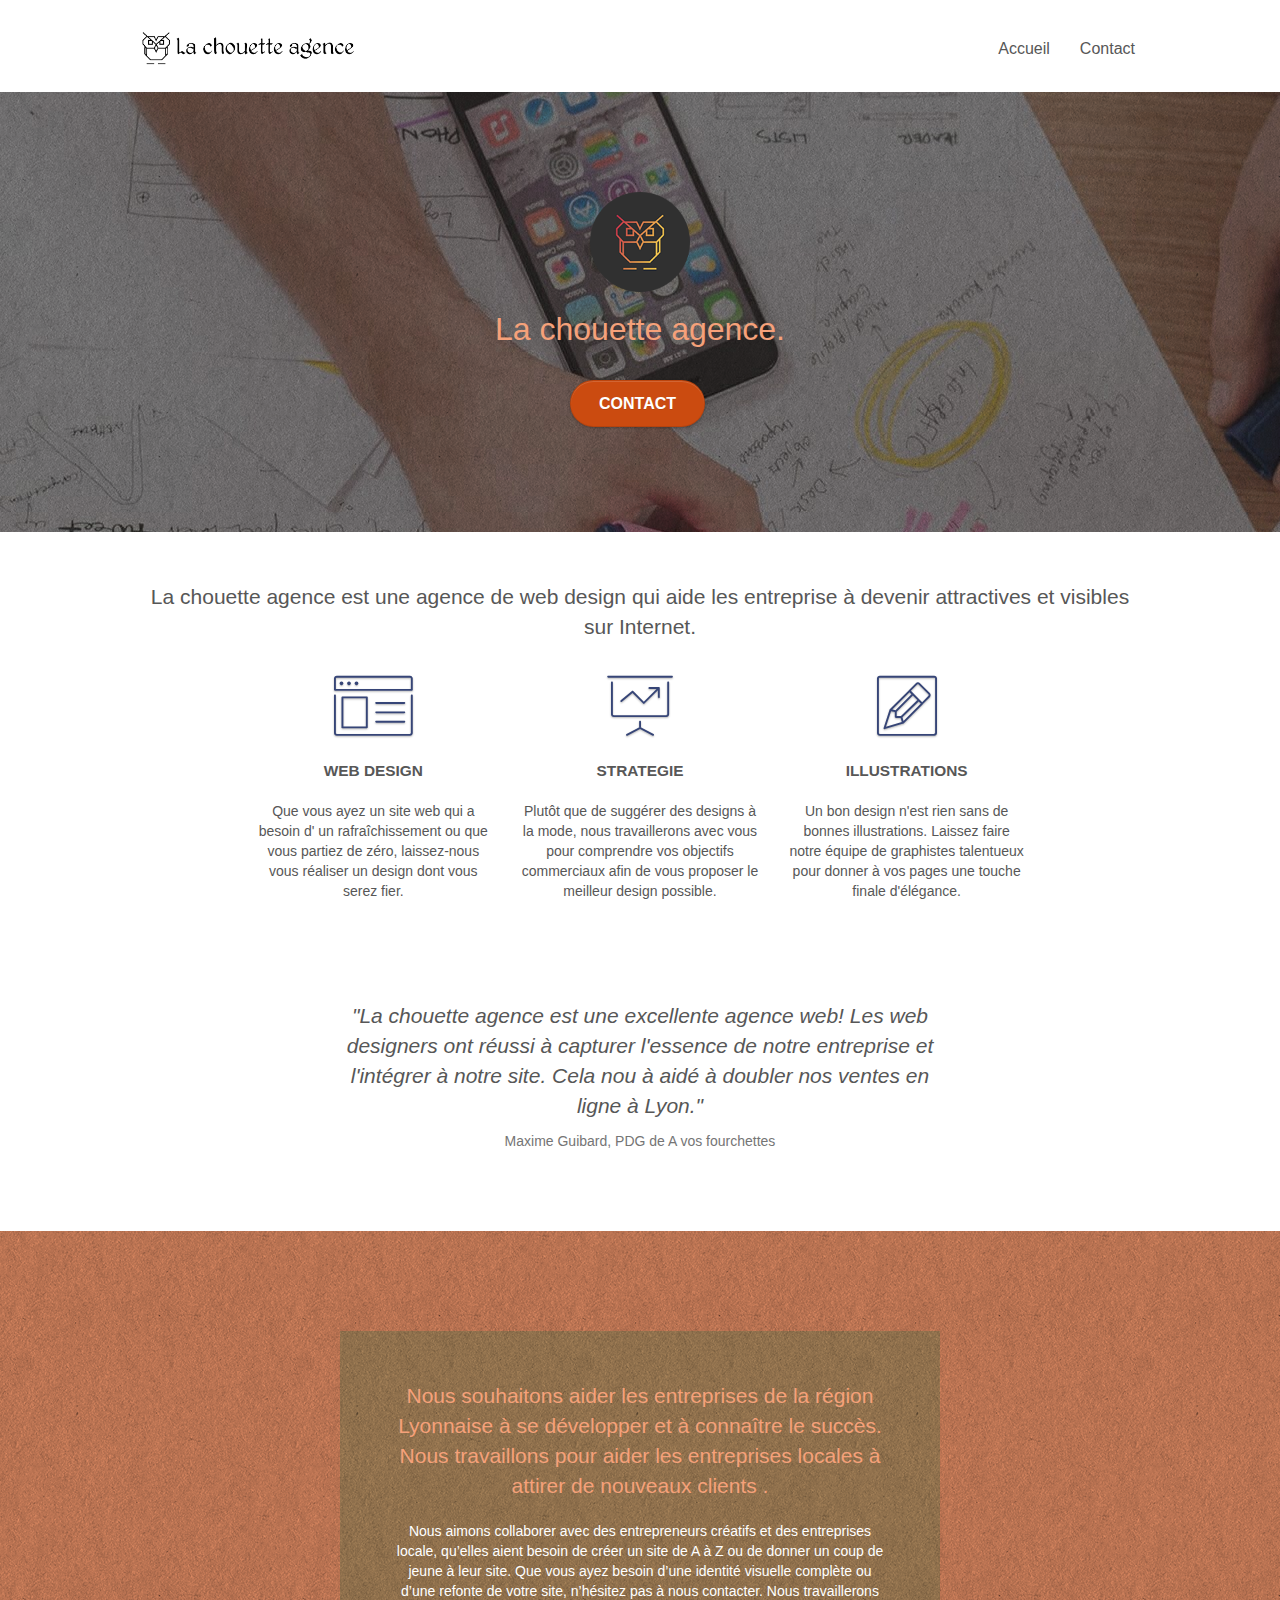
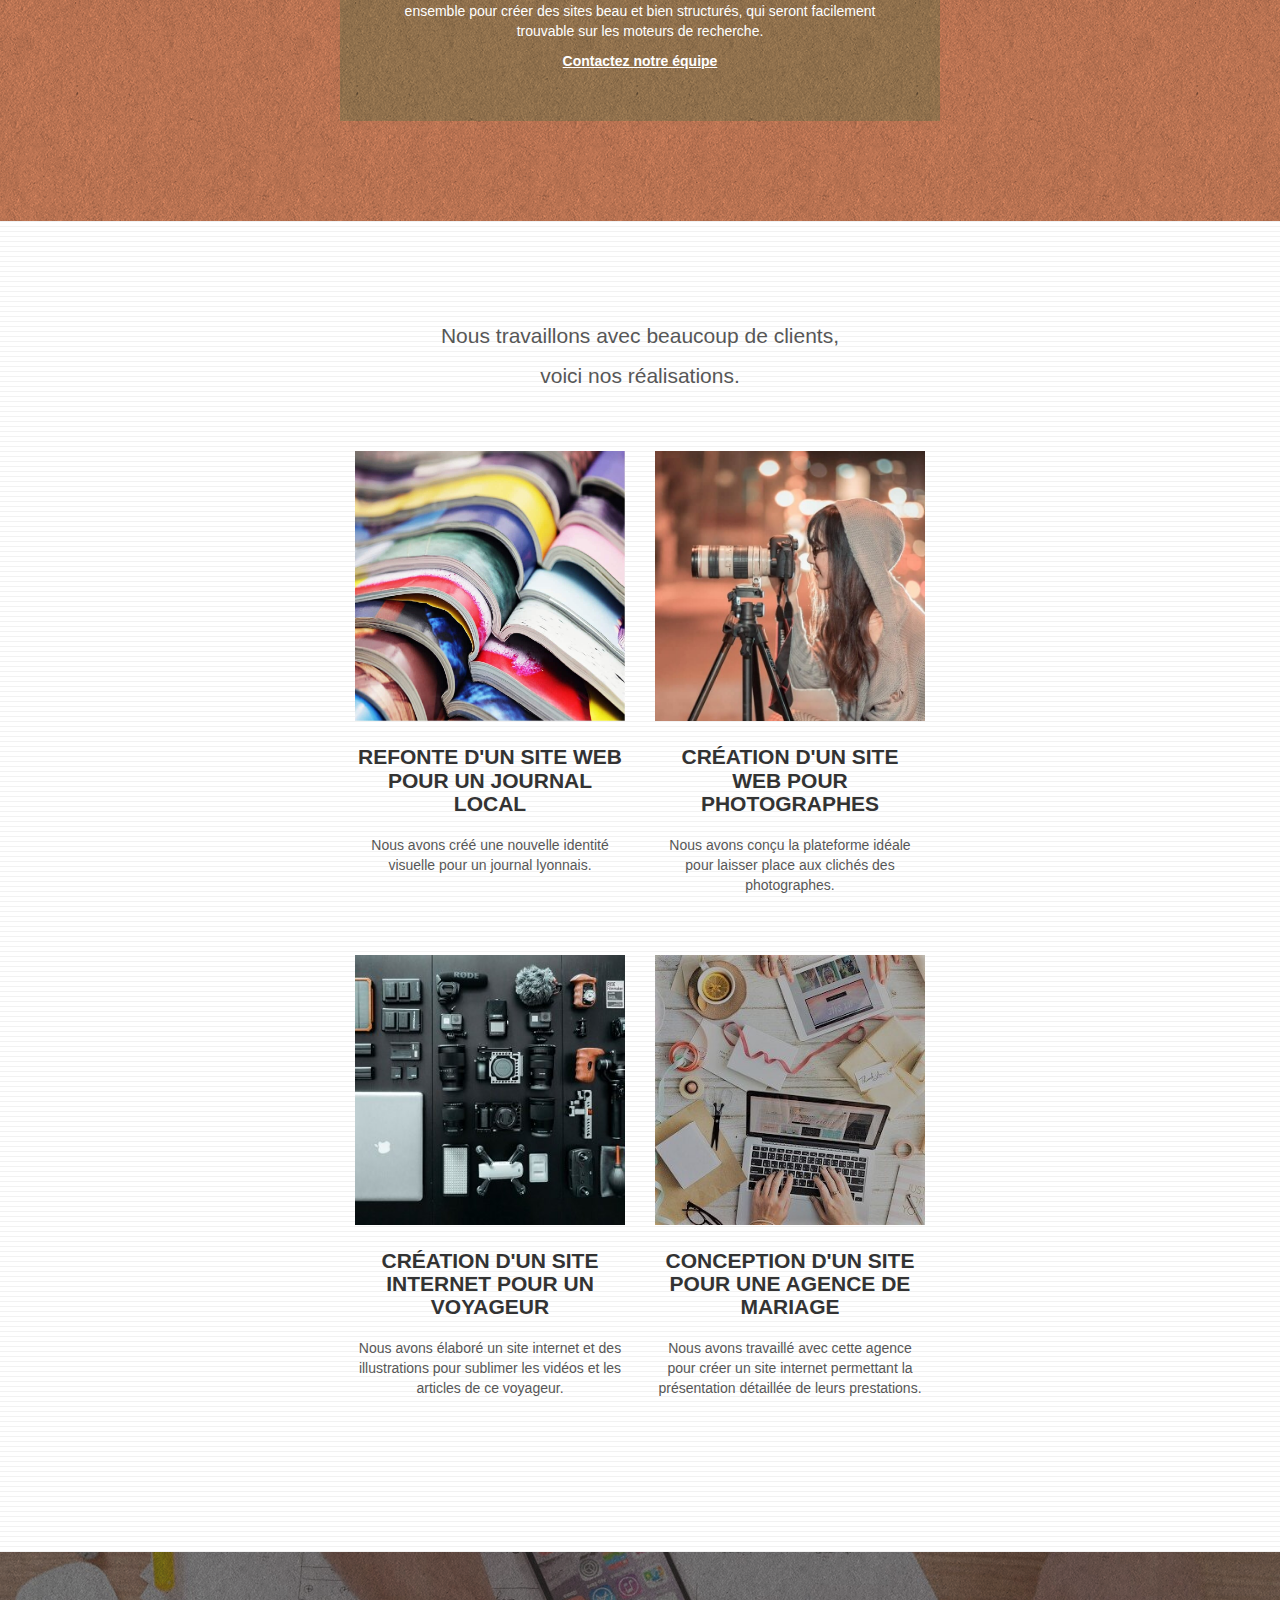
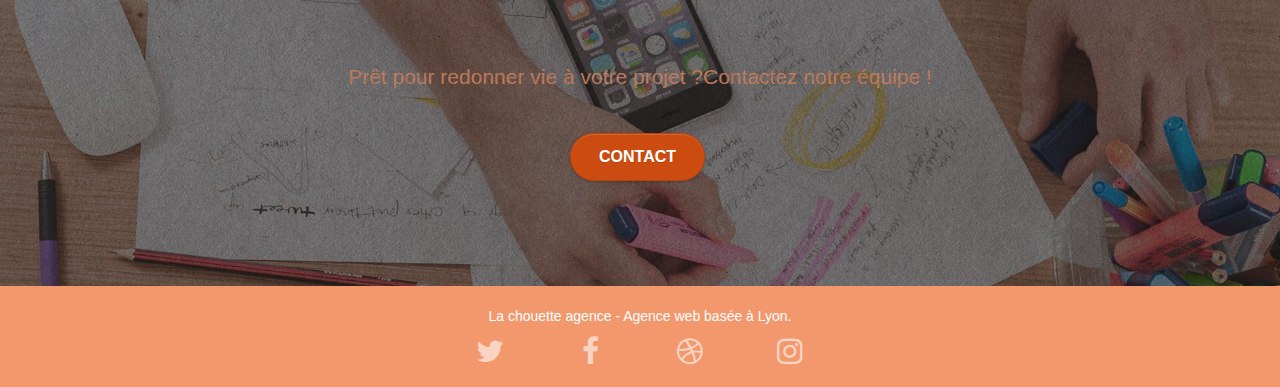
<file: index.html>
<!doctype html>
<html lang="fr">
	<head>
	    <meta charset="utf-8">
	    <meta name="robots" content="index, follow"/>
	    <meta name="keywords" content="seo, google, site web, site internet, agence design Lyon, stratégie web">
	    <meta name="description" content="Etre présent sur internet est devenu incontournable, La chouette agence Lyonnaise vous aide à vous développer et à devenir attractif">
	    <meta name="viewport" content="width=device-width, initial-scale=1.0, viewport-fit=cover">
	    <link rel="shortcut icon" type="image/png" href="favicon.jpg">
	    
		<link rel="stylesheet" type="text/css" href="./css/bootstrap.min.css">
		<link rel="stylesheet" type="text/css" href="style.min.css">
		<link rel="stylesheet" type="text/css" href="./css/font-awesome.min.css">
		<link rel="stylesheet" type="text/css" href="./css/et-line.min.css">
		
	    <script src="./js/jquery-2.1.0.min.js" defer></script>
		<script src="./js/bootstrap.min.js" defer></script>
		<script src="./js/blocs.min.js" defer></script>
		<script src="./js/jquery.touchSwipe.min.js" defer></script>
		
	    <title>La chouette agence: Agence de web design Lyon</title>
	    
	</head>
	<body>
		
		<div class="page-container">
		    
			<div class="bloc bgc-white l-bloc " id="bloc-0">
				<div class="container bloc-sm">

					<nav class="navbar row">
						<div class="navbar-header">
							
							<a class="navbar-brand" href="index.html">
								<img src="img/la-chouette-agence.png" alt="paris web design logo agence web meilleure agence" height="40" />
							</a>
							
							<button id="nav-toggle" type="button" class="ui-navbar-toggle navbar-toggle" data-toggle="collapse" data-target=".navbar-1">
								<span class="icon-bar"></span>
								<span class="icon-bar"></span>
								<span class="icon-bar"></span>
							</button>
						</div>
						<div class="collapse navbar-collapse navbar-1 special-dropdown-nav">
							<ul class="site-navigation nav navbar-nav">
								<li>
									<a href="index.html">Accueil</a>
								</li>
								<li>
									<a href="contact.html">Contact</a>
								</li>
							</ul>
						</div>
					</nav>
				</div>
			</div>
			
			<div class="bloc bgc-dark-slate-blue bg-banniere d-bloc bg-t-edge bloc-bg-texture texture-paper b-parallax" id="bloc-1-hero">
				<div class="container bloc-lg">
					<div class="row tight-width-whitespace">
						<div class="col-sm-12">
							<img src="img/logo.png" class="center-block image-resize-mode" width="100" alt="La chouette agence, agence web paris, création logo paris" />
							<h1 class="text-center hero-bloc-text tc-white ">
								La chouette agence.
							</h1>
							<div class="text-center">
								<a href="contact.html" class="btn btn-lg btn-clean btn-rd cta-hero btn-atomic-tangerine" id="cta-hero">Contact</a>
							</div>
						</div>
					</div>
				</div>
			</div>
			
			<div class="bloc bgc-white l-bloc" id="bloc-2-services">
				<div class="container bloc-md">
					<div class="row">
						<div class="col-sm-12 text-center">
							<p class="description">La chouette agence est une agence de web design qui aide les entreprise à devenir attractives et visibles sur Internet.
							</p>
						</div>
					</div>
					<div class="row voffset-lg med-width-whitespace">
						<div class="col-sm-4">
							<div class="text-center">
								<span class="et-icon-browser sm-shadow icon-dark-slate-blue icons icon-lg"></span>
							</div>
							<h2 class="mg-md text-center">
								WEB DESIGN
							</h2>
							<p class="text-center ">
								Que vous ayez un site web qui a besoin d' un rafraîchissement ou que vous partiez de zéro, laissez-nous vous réaliser un design dont vous serez fier.
							</p>
						</div>
						<div class="col-sm-4">
							<div class="text-center">
								<span class="et-icon-presentation sm-shadow icon-dark-slate-blue icons icon-lg"></span>
							</div>
							<h2 class="mg-md text-center">
								STRATEGIE
							</h2>
							<p class="text-center ">
								Plutôt que de suggérer des designs à la mode, nous travaillerons avec vous pour comprendre vos objectifs commerciaux afin de vous proposer le meilleur design possible.<!-- <br> -->
							</p>
						</div>
						<div class="col-sm-4">
							<div class="text-center">
								<span class="et-icon-edit sm-shadow icon-dark-slate-blue icons icon-lg"></span>
							</div>
							<h2 class="mg-md text-center">
								ILLUSTRATIONS
							</h2>
							<p class="text-center">
								Un bon design n'est rien sans de bonnes illustrations. Laissez faire notre équipe de graphistes talentueux pour donner à vos pages une touche finale d'élégance.
							</p>
						</div>
					</div>
					<div class="row voffset-lg voffset">
						<div class="col-xs-12 col-md-8 col-md-offset-2 text-center">
							<blockquote>
								<p>
								   "La chouette agence est une excellente agence web! Les
								   web designers ont réussi à capturer l'essence de notre
								   entreprise et l'intégrer à notre site. Cela nou à aidé à
								   doubler nos ventes en ligne à Lyon."
								</p>
								<footer>
									Maxime Guibard, PDG de A vos fourchettes
								</footer>	
							</blockquote>
						</div>
					</div>
				</div>
			</div>
			
			<div class="bloc tc-white bgc-atomic-tangerine bg-presentation d-bloc bloc-bg-texture texture-paper b-parallax" id="bloc-3-what-i-do">
				<div class="container bloc-lg">
					<div class="row tight-width-whitespace black-background">
						<div class="col-sm-12">
							<p class="mg-md text-center tc-white">
								Nous souhaitons aider les entreprises de la région Lyonnaise à se développer et à connaître le succès. Nous travaillons pour aider les entreprises locales à attirer de nouveaux clients .
							<p class="text-center white">
								Nous aimons collaborer avec des entrepreneurs créatifs et des entreprises locale, qu’elles aient besoin de créer un site de A à Z ou de donner un coup de jeune à leur site. Que vous ayez besoin d’une identité visuelle complète ou d’une refonte de votre site, n’hésitez pas à nous contacter. Nous travaillerons ensemble pour créer des sites beau et bien structurés, qui seront facilement trouvable sur les moteurs de recherche.
							</p>
							<p class="text-center">
								<a class="ltc-white bold-link" href="contact.html">Contactez notre équipe</a>
							</p>
						</div>
					</div>
				</div>
			</div>
			
			<div class="bloc bgc-white bg-lines-h2-bg bg-repeat l-bloc" id="bloc-4-portfolio">
				<div class="container bloc-lg">
					<div class="row">
						<div class="col-sm-12 text-center">
							<p>Nous travaillons avec beaucoup de clients,</p>
							<p>voici nos réalisations.</p>
						</div>
					</div>
					<div class="row tight-width-whitespace portfolio-row">
						<div class="col-sm-6">
							<a href="#" data-lightbox="img/journal.jpg" data-gallery-id="gallery-1" data-caption="Refonte d'un site web pour un journal local" data-frame="snapshot-lb">
								<img src="img/journal.jpg" alt="Lyon web design logo agence web meilleure agence et refonte site web journal" class="img-responsive portfolio-thumb" />
							</a>
							<h3 class="mg-md text-center">
								Refonte d'un site web pour un journal local
							</h3>
							<p class="text-center">
								Nous avons créé une nouvelle identité visuelle pour un journal lyonnais.
							</p>
						</div>
						<div class="col-sm-6">
							<a href="#" data-lightbox="img/photographes.jpg" data-gallery-id="gallery-1" data-caption="Création d'un site web pour photographes" data-frame="snapshot-lb">
								<img src="img/photographes.jpg" class="img-responsive portfolio-thumb" alt="Lyon web design logo agence web meilleure agence, Création d'un site web pour photographes" />
							</a>
							<h3 class="mg-md text-center">
								Création d'un site web pour photographes
							</h3>
							<p class="text-center">
								Nous avons conçu la plateforme idéale pour laisser place aux clichés des photographes.
							</p>
						</div>
					</div>
					<div class="row tight-width-whitespace portfolio-row">
						<div class="col-sm-6">
							<a href="#" data-lightbox="img/voyageur.jpg" data-gallery-id="gallery-1" data-caption="Création d'un site internet pour un voyageur" data-frame="snapshot-lb">
								<img src="img/voyageur.jpg" class="img-responsive portfolio-thumb" alt="Lyon web design logo agence web meilleure agence, Création d'un site web pour voyageur"/>
							</a>
							<h3 class="mg-md text-center">
								Création d'un site internet pour un voyageur
							</h3>
							<p class="text-center">
								Nous avons élaboré un site internet et des illustrations pour sublimer les vidéos et les articles de ce voyageur.
							</p>
						</div>
						<div class="col-sm-6">
							<a href="#" data-lightbox="img/mariage.jpg" data-gallery-id="gallery-1" data-caption="Conception d'un site pour une agence de mariage" data-frame="snapshot-lb">
								<img src="img/mariage.jpg" class="img-responsive portfolio-thumb" alt="Lyon web design logo agence web meilleure agence, Création d'un site web pour agence de mariage" />
							</a>
							<h3 class="mg-md text-center">
								Conception d'un site pour une agence de mariage
							</h3>
							<p class="text-center">
								Nous avons travaillé avec cette agence pour créer un site internet permettant la présentation détaillée de leurs prestations.
							</p>
						</div>
					</div>
				</div>
			</div>
			
			<div class="bloc bgc-dark-slate-blue bg-banniere d-bloc bloc-bg-texture texture-paper" id="bloc-5-cta">
				<div class="container bloc-lg">
					<div class="row">
						<h2 class="mg-md text-center tc-white">
							Prêt pour redonner vie à votre projet ?Contactez notre équipe !
						</h2>
						<div class="col-sm-12 text-center">
							<a href="contact.html" class="btn btn-atomic-tangerine btn-clean btn-rd btn-lg cta-hero">Contact</a>
						</div>
					</div>
				</div>
			</div>
			
			<div class="bloc bgc-atomic-tangerine d-bloc" id="bloc-8">
				<div class="container bloc-sm">
					<div class="row">
						<div class="col-sm-12">
							<p class="text-center white">
								La chouette agence - Agence web basée à Lyon.
							</p>
							<div class="row row-no-gutters social">
								<div class="col-sm-3">
									<div class="text-center">
										<a class="social" href="index.html">
											<span class="fa fa-twitter icon-md"></span>
										</a>
									</div>
								</div>
								<div class="col-sm-3">
									<div class="text-center">
										<a class="social" href="index.html">
											<span class="fa fa-facebook icon-md"></span>
										</a>
									</div>
								</div>
								<div class="col-sm-3">
									<div class="text-center">
										<a class="social" href="index.html">
											<span class="fa fa-dribbble icon-md"></span>
										</a>
									</div>
								</div>
								<div class="col-sm-3">
									<div class="text-center">
										<a class="social" href="index.html">
											<span class="fa fa-instagram icon-md"></span>
										</a>
									</div>
								</div>
							</div>
							
						</div>
					</div>
				</div>
			</div>
			

		</div>
			    

	</body>
</html>
</file>
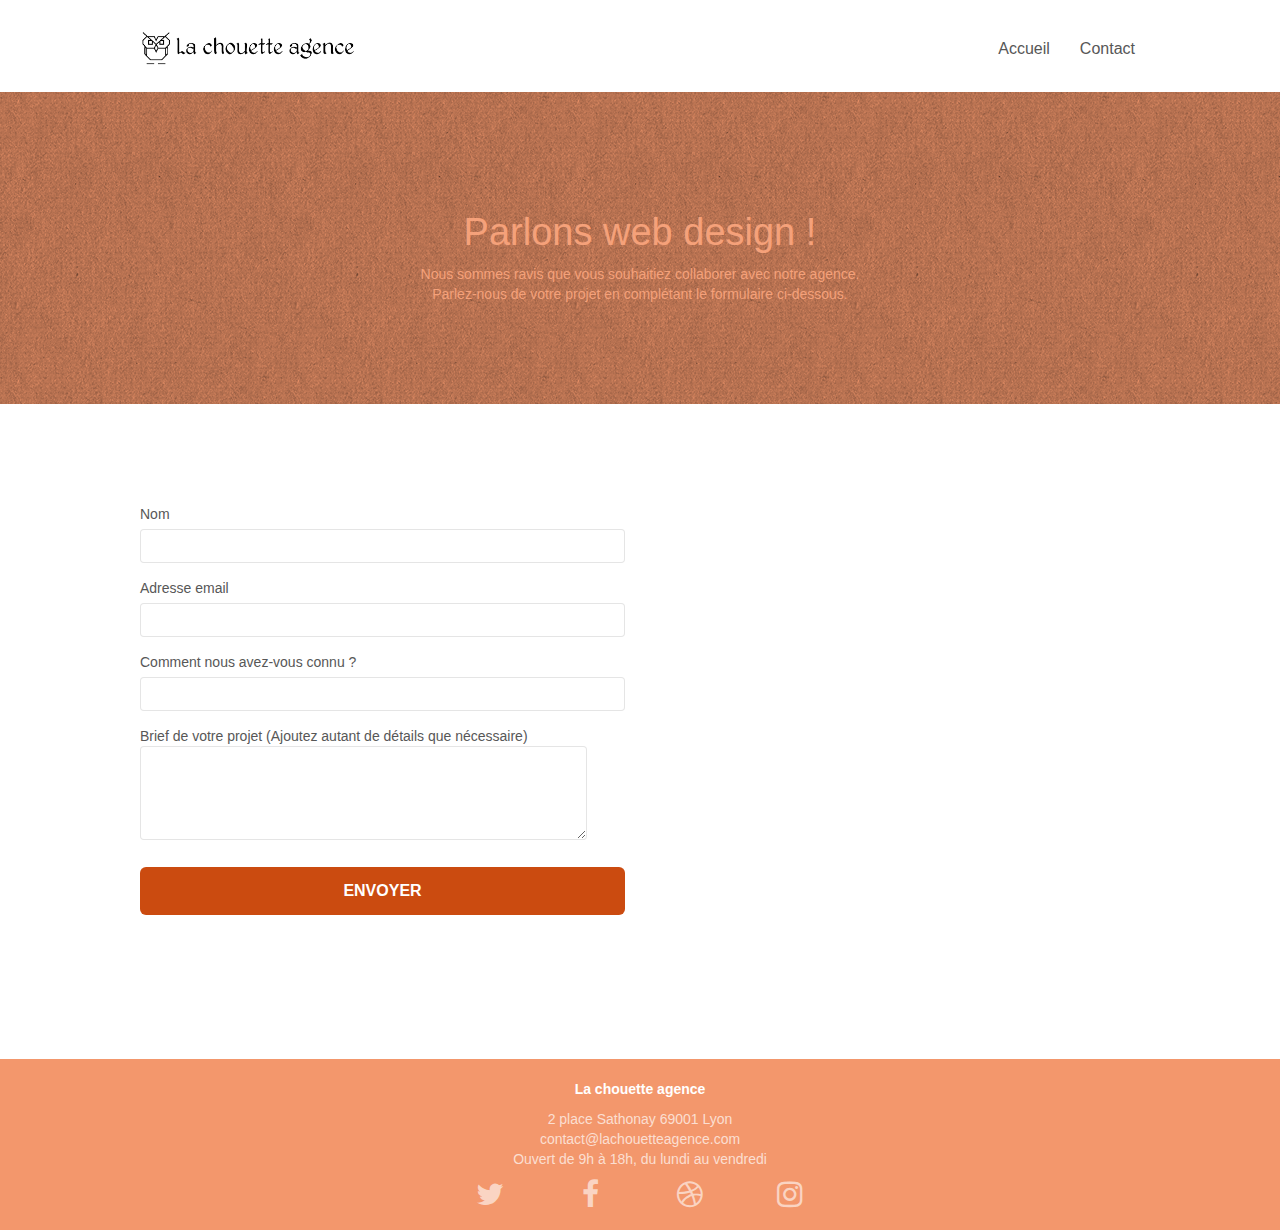
<file: contact.html>
<!doctype html>
<html lang="fr">
	<head>
	    <meta charset="utf-8">
	    <meta name="keywords" content="">
	    <meta name="description" content="Chez nous, votre projet est entre de bonnes mains">
	    <meta name="viewport" content="width=device-width, initial-scale=1.0, viewport-fit=cover">
	    <link rel="shortcut icon" type="image/png" href="favicon.jpg">
	    
		<link rel="stylesheet" type="text/css" href="./css/bootstrap.min.css">
		<link rel="stylesheet" type="text/css" href="style.min.css">
		<link rel="stylesheet" type="text/css" href="./css/font-awesome.min.css">
		<link rel="stylesheet" type="text/css" href="./css/et-line.min.css">
			    
		<script src="./js/jquery-2.1.0.min.js" defer></script>
		<script src="./js/bootstrap.min.js" defer></script>
		<script src="./js/blocs.min.js" defer></script>
		<script src="./js/jqBootstrapValidation.min.js" defer></script>
		<script src="./js/formHandler.min.js" defer></script>
	    
	    <title>contact</title>

	</head>
	<body>
		
		<div class="page-container">
		    
			
			<div class="bloc bgc-white l-bloc " id="bloc-0">
				
				<div class="container bloc-sm">
					<nav class="navbar row">
						<div class="navbar-header">
							<a class="navbar-brand" href="index.html">
								<img src="img/la-chouette-agence.png" alt="Lyon web design logo" height="40" />
							</a>
							<button id="nav-toggle" type="button" class="ui-navbar-toggle navbar-toggle" data-toggle="collapse" data-target=".navbar-1">
								<span class="icon-bar"></span>
								<span class="icon-bar"></span>
								<span class="icon-bar"></span>
							</button>
						</div>
						<div class="collapse navbar-collapse navbar-1 special-dropdown-nav">
							<ul class="site-navigation nav navbar-nav">
								<li>
									<a href="index.html">Accueil</a>
								</li>
								<li>
									<a href="contact.html">Contact</a>
								</li>
							</ul>
						</div>
					</nav>
				</div>
			</div>
			
			<div class="bloc bg-dots-bg bg-repeat bgc-atomic-tangerine d-bloc bloc-bg-texture texture-paper" id="bloc-6">
				<div class="container bloc-lg">
					<div class="row">
						<div class="col-sm-12">
							<h1 class="text-center hero-bloc-text tc-white">
								Parlons web design !
							</h1>
							<p class="text-center mg-lg tc-white tight-width-whitespace">
								Nous sommes ravis que vous souhaitiez collaborer avec notre agence.<br>
								Parlez-nous de votre projet en complétant le formulaire ci-dessous.
							</p>
						</div>
					</div>
				</div>
			</div>
			
			<div class="bloc bgc-white l-bloc" id="bloc-7">
				<div class="container bloc-lg">
					<div class="row">
						<div class="col-sm-6">
							<form id="form_1" novalidate success-msg="Your message has been sent." fail-msg="Sorry it seems that our mail server is not responding, Sorry for the inconvenience!">
								<div class="form-group">
									<label for="name">
										Nom
									</label>
									<input name="name" id="name" class="form-control" required />
								</div>
								<div class="form-group">
									<label for="email">
										Adresse email
									</label>
									<input name="email" id="email" class="form-control" type="email" required />
								</div>
								<div class="form-group">
									<label for="connaissance">
										Comment nous avez-vous connu ?
									</label>
									<input name="connaissance" id="connaissance" class="form-control" type="email" required />
								</div>
								<div class="form-group">
									<label for="message">
										Brief de votre projet (Ajoutez autant de détails que nécessaire)
										<textarea name="message" id="message" class="form-control" rows="4" cols="50" required>									
										</textarea>
									</label>
									
								</div> 
								<button class="bloc-button btn btn-lg btn-block cta-hero btn-atomic-tangerine" type="submit">
									Envoyer
								</button>
							</form>
						</div>
						<div class="col-sm-6">
							
							<iframe src="https://www.google.com/maps/embed?pb=!1m18!1m12!1m3!1d2783.0831373652145!2d4.827978615567682!3d45.76952407910573!2m3!1f0!2f0!3f0!3m2!1i1024!2i768!4f13.1!3m3!1m2!1s0x47f4eb020f3664e9%3A0x13e3d71752922c1f!2s2%20Place%20Sathonay%2C%2069001%20Lyon!5e0!3m2!1sfr!2sfr!4v1590687349556!5m2!1sfr!2sfr" width="600" height="450" frameborder="0" style="border:0;" allowfullscreen="" aria-hidden="false" tabindex="0"></iframe>
						</div>
					</div>
				</div>
			</div>
			
			<a class="bloc-button btn btn-d scrollToTop" onclick="scrollToTarget('1')">
				<span class="fa fa-chevron-up"></span></a>
			
			<div class="bloc bgc-atomic-tangerine d-bloc" id="bloc-8">
				<div class="container bloc-sm">
					<div class="row">
						<div class="col-sm-12">
							<p class="text-center white">
								<strong>La chouette agence </strong>
								<ul>
									<li>2 place Sathonay 69001 Lyon</li>
								
									<li>contact@lachouetteagence.com</li>
			                    
									<li>Ouvert de 9h à 18h, du lundi au vendredi</li>
								</ul>
							</p>
							<div class="row row-no-gutters social">
								<div class="col-sm-3">
									<div class="text-center">
										<a class="social" href="index.html">
											<span class="fa fa-twitter icon-md"></span>
										</a>
									</div>
								</div>
								<div class="col-sm-3">
									<div class="text-center">
										<a class="social" href="index.html">
											<span class="fa fa-facebook icon-md"></span>
										</a>
									</div>
								</div>
								<div class="col-sm-3">
									<div class="text-center">
										<a class="social" href="index.html">
											<span class="fa fa-dribbble icon-md"></span>
										</a>
									</div>
								</div>
								<div class="col-sm-3">
									<div class="text-center">
										<a class="social" href="index.html">
											<span class="fa fa-instagram icon-md"></span>
										</a>
									</div>
								</div>
							</div>
						</div>
					</div>
				</div>
			</div>
			

		</div>
			    

	</body>
</html>
</file>
<file: style.min.css>
body{margin:0;padding:0;background:#FFF;overflow-x:hidden;-webkit-font-smoothing:antialiased;-moz-osx-font-smoothing:grayscale}a,button{transition:all .3s ease-in-out;outline:none!important}a:hover{text-decoration:none;cursor:pointer}#page-loading-blocs-notifaction{position:fixed;top:0;bottom:0;width:100%;z-index:100000;background:#FFF url(img/pageload-spinner.gif) no-repeat center center}.bloc{width:100%;clear:both;background:50% 50% no-repeat;padding:0 50px;-webkit-background-size:cover;-moz-background-size:cover;-o-background-size:cover;background-size:cover;position:relative}.bloc .container{padding-left:0;padding-right:0}.bloc-lg{padding:100px 50px}.bloc-md{padding:50px}.bloc-sm{padding:20px 50px}.bg-center,.bg-l-edge,.bg-r-edge,.bg-t-edge,.bg-b-edge,.bg-tl-edge,.bg-bl-edge,.bg-tr-edge,.bg-br-edge,.bg-repeat{-webkit-background-size:auto!important;-moz-background-size:auto!important;-o-background-size:auto!important;background-size:auto!important}.bg-repeat{background:repeat}.bg-t-edge{background:top no-repeat}.bloc-bg-texture::before{content:"";background-size:2px 2px;position:absolute;top:0;bottom:0;left:0;right:0}.texture-paper::before{background:url(img/texture-paper.png);background-size:280px 280px}.b-parallax{background-attachment:fixed}.d-bloc{color:rgba(255,255,255,.7)}.d-bloc button:hover{color:rgba(255,255,255,.9)}.d-bloc .icon-round,.d-bloc .icon-square,.d-bloc .icon-rounded,.d-bloc .icon-semi-rounded-a,.d-bloc .icon-semi-rounded-b{border-color:rgba(255,255,255,.9)}.d-bloc .divider-h span{border-color:rgba(255,255,255,.2)}.d-bloc .a-btn,.d-bloc .navbar a,.d-bloc .navbar-brand,.d-bloc a .icon-sm,.d-bloc a .icon-md,.d-bloc a .icon-lg,.d-bloc a .icon-xl,.d-bloc h1 a,.d-bloc h2 a,.d-bloc h3 a,.d-bloc h4 a,.d-bloc h5 a,.d-bloc h6 a,.d-bloc p a{color:rgba(255,255,255,.6)}.d-bloc .a-btn:hover,.d-bloc .navbar a:hover,.d-bloc .navbar-brand:hover,.d-bloc a:hover .icon-sm,.d-bloc a:hover .icon-md,.d-bloc a:hover .icon-lg,.d-bloc a:hover .icon-xl,.d-bloc h1 a:hover,.d-bloc h2 a:hover,.d-bloc h3 a:hover,.d-bloc h4 a:hover,.d-bloc h5 a:hover,.d-bloc h6 a:hover,.d-bloc p a:hover{color:rgba(255,255,255,1)}.d-bloc .navbar-toggle .icon-bar{background:rgba(255,255,255,1)}.d-bloc .btn-wire,.d-bloc .btn-wire:hover{color:rgba(255,255,255,1);border-color:rgba(255,255,255,1)}.d-bloc .panel{color:rgba(0,0,0,.5)}.d-bloc .panel button:hover{color:rgba(0,0,0,.7)}.d-bloc .panel icon{border-color:rgba(0,0,0,.7)}.d-bloc .panel .divider-h span{border-color:rgba(0,0,0,.1)}.d-bloc .panel .a-btn{color:rgba(0,0,0,.6)}.d-bloc .panel .a-btn:hover{color:rgba(0,0,0,1)}.d-bloc .panel .btn-wire,.d-bloc .panel .btn-wire:hover{color:rgba(0,0,0,.7);border-color:rgba(0,0,0,.3)}.d-bloc .panel,.l-bloc{color:rgba(0,0,0,.5)}.d-bloc .panel button:hover,.l-bloc button:hover{color:rgba(0,0,0,.7)}.l-bloc .icon-round,.l-bloc .icon-square,.l-bloc .icon-rounded,.l-bloc .icon-semi-rounded-a,.l-bloc .icon-semi-rounded-b{border-color:rgba(0,0,0,.7)}.d-bloc .panel .divider-h span,.l-bloc .divider-h span{border-color:rgba(0,0,0,.1)}.d-bloc .panel .a-btn,.l-bloc .a-btn,.l-bloc .navbar a,.l-bloc .navbar-brand,.l-bloc a .icon-sm,.l-bloc a .icon-md,.l-bloc a .icon-lg,.l-bloc a .icon-xl,.l-bloc h1 a,.l-bloc h2 a,.l-bloc h3 a,.l-bloc h4 a,.l-bloc h5 a,.l-bloc h6 a,.l-bloc p a{color:rgba(0,0,0,.6)}.d-bloc .panel .a-btn:hover,.l-bloc .a-btn:hover,.l-bloc .navbar a:hover,.l-bloc .navbar-brand:hover,.l-bloc a:hover .icon-sm,.l-bloc a:hover .icon-md,.l-bloc a:hover .icon-lg,.l-bloc a:hover .icon-xl,.l-bloc h1 a:hover,.l-bloc h2 a:hover,.l-bloc h3 a:hover,.l-bloc h4 a:hover,.l-bloc h5 a:hover,.l-bloc h6 a:hover,.l-bloc p a:hover{color:rgba(0,0,0,1)}.l-bloc .navbar-toggle .icon-bar{color:rgba(0,0,0,.6)}.d-bloc .panel .btn-wire,.d-bloc .panel .btn-wire:hover,.l-bloc .btn-wire,.l-bloc .btn-wire:hover{color:rgba(0,0,0,.7);border-color:rgba(0,0,0,.3)}.voffset{margin-top:30px}.voffset-lg{margin-top:80px}blockquote{border-left:0}blockquote p{font-size:1.2em;font-style:italic}blockquote footer{color:#757575}blockquote footer:before{content:""}.col-sm-12.text-center p{font-size:1.5em}.col-sm-12 p{background-color:transparent}.row-no-gutters{margin-right:0;margin-left:0}.row.row-no-gutters>[class^="col-"],.row.row-no-gutters>[class*=" col-"]{padding-right:0;padding-left:0}#bloc-1-hero h1{font-size:32px}.navbar{margin-bottom:0;z-index:1}.navbar-brand{height:auto;padding:3px 15px;font-size:25px;font-weight:400;font-weight:600;line-height:44px}.navbar-brand img{max-height:200px;margin:0 5px 0 0;display:inline}.navbar-brand img[src$=svg]{min-width:100px}.nav-center .navbar-brand img{margin:0}.navbar .nav{padding-top:2px;margin-right:-16px;float:right;z-index:1}.nav>li{float:left;margin-top:4px;font-size:16px}.navbar-nav .open .dropdown-menu>li>a{text-align:inherit}.nav>li a:hover,.nav>li a:focus{background:transparent}.navbar-toggle{margin:10px 10px 0 0;border:0}.navbar-toggle:hover{background:transparent!important}.navbar-toggle .icon-bar{background-color:rgba(0,0,0,.5);width:26px}.nav-invert .navbar .nav{float:left}.nav-invert .navbar-header,.nav-invert .navbar-brand{float:right;position:relative;z-index:2}@media (min-width:768px){.site-navigation{position:absolute;top:50%;right:20px;transform:translate(0,-50%);-webkit-transform:translateY(-50%)}.nav>li .dropdown-menu a,.nav>li .dropdown-menu a:hover{color:#484848}.nav-invert .site-navigation{left:0;right:0}.nav-center{text-align:center}.nav-center .navbar-header{width:100%}.nav-center .navbar-header,.nav-center .navbar-brand,.nav-center .nav>li{float:none;display:inline-block}.nav-center .site-navigation{position:relative;width:100%;right:0;margin-right:0;margin-top:20px}.nav-center.mini-nav .navbar-toggle{float:none;margin:10px auto 0}}.nav>li>.dropdown a{background:none!important;display:block;padding:14px 15px}nav .caret{margin:0 5px}.dropdown-menu .dropdown-menu{top:-8px;left:100%}.dropdown-menu .dropmenu-flow-right{top:100%;left:0;margin-left:-1px;border-top-left-radius:0;border-top-right-radius:0}.dropdown-menu .dropdown span{border:4px solid #000;border-top-color:transparent;border-right-color:transparent;border-bottom-color:transparent;margin:6px -5px 0 0!important;float:right}.mg-md{margin-top:10px;margin-bottom:20px;font-size:1.5em}.mg-lg{margin-top:10px;margin-bottom:40px}.btn{margin:0 5px 5px 0}.btn.pull-right{margin:0 0 5px 5px}.btn-d,.btn-d:hover,.btn-d:focus{color:#FFF;background:rgba(0,0,0,.3)}button{outline:none!important}.btn-rd{border-radius:40px}.btn-clean{border:1px solid rgba(0,0,0,.08);border-bottom-color:rgba(0,0,0,.1);text-shadow:0 1px 0 rgba(0,0,1,.1);box-shadow:0 1px 3px rgba(0,0,1,.25),inset 0 1px 0 0 rgba(255,255,255,.15)}.icon-md{font-size:30px!important}.icon-lg{font-size:60px!important}.sm-shadow{text-shadow:0 1px 2px rgba(0,0,0,.3)}.panel-sq,.panel-sq .panel-heading,.panel-sq .panel-footer{border-radius:0}.panel-rd{border-radius:30px}.panel-rd .panel-heading{border-radius:29px 29px 0 0}.panel-rd .panel-footer{border-radius:0 0 29px 29px}.form-control{border-color:rgba(0,0,0,.1);box-shadow:none}.scrollToTop{width:40px;height:40px;position:fixed;bottom:20px;right:20px;opacity:0;z-index:500;transition:all .3s ease-in-out}.scrollToTop span{margin-top:6px}.showScrollTop{font-size:14px;opacity:1}a[data-lightbox]{position:relative;display:block;text-align:center}a[data-lightbox]:hover::before{content:"+";font-family:"HelveticaNeue-Light","Helvetica Neue Light","Helvetica Neue",Helvetica,Arial;font-size:32px;width:50px;height:50px;margin-left:-25px;border-radius:50%;background:rgba(0,0,0,.6);color:#FFF;font-weight:100;z-index:1;position:absolute;top:50%;transform:translateY(-50%);-webkit-transform:translateY(-50%)}a[data-lightbox]:hover img{opacity:.6;-webkit-animation-fill-mode:none;animation-fill-mode:none}#lightbox-modal{display:flex;align-items:center}#lightbox-modal .modal-dialog{width:90%;max-width:900px;margin:0 auto 0}#lightbox-modal .modal-dialog img{max-height:90vh;margin:0 auto}.lightbox-caption{padding:20px;color:#FFF;background:rgba(0,0,0,.5);position:absolute;left:15px;right:15px;bottom:5px}.close-lightbox{color:#FFF;font-size:30px;position:absolute;top:20px;right:20px;z-index:20;background:rgba(0,0,0,.5);border:none;line-height:30px;padding:0 9px 5px;opacity:.3}.close-lightbox:hover,.next-lightbox:hover,.prev-lightbox:hover{opacity:1;color:#FFF}.next-lightbox,.prev-lightbox{font-size:20px;color:rgba(255,255,255,.9);background:rgba(0,0,0,.5);transition:all .2s ease-in-out;position:absolute;top:45%;z-index:1;opacity:.4}.next-lightbox{padding:6px 8px 1px 13px;right:25px}.prev-lightbox{padding:6px 13px 1px 10px;left:25px}.snapshot-lb .modal-body{padding-bottom:45px}.snapshot-lb .lightbox-caption{padding:0;color:rgba(0,0,0,.5);background:none}.col-sm-4 h2,.mg-md h2{font-size:1.1em;font-weight:700}.mg-md p{font-size:1.5em}h1,h2,h3,h4,h5,h6,p,label,.btn,a{font-family:"helvetica";font-weight:400;color:#575757!important}.container{max-width:1000px}.hero-bloc-text{font-size:38px}.hero-bloc-text-sub{font-size:36px}.statement-bloc-text{line-height:26px;font-style:italic;font-size:20px;text-align:center;font-weight:lighter;max-width:520px;margin:auto auto auto auto}.tight-width-whitespace{max-width:600px;margin:auto auto auto auto}.h1{font-size:20px;font-family:"Open Sans"}.cta-hero{margin-top:22px;color:#FFFFFF!important;text-transform:uppercase;padding:12px 28px 12px 28px;font-size:16px;font-weight:700}.social{max-width:400px;margin:auto auto auto auto}h2{font-size:22px;line-height:1.4em}h3{font-size:15px;text-transform:uppercase;font-weight:700;color:#333333!important}.med-width-whitespace{max-width:800px;margin:auto auto auto auto;box-shadow:0 0 0 #000}h1{color:#333333!important}h4{color:#333333!important}.icons{margin-bottom:14px;margin-top:24px}.white{color:#FFFFFF!important}.white p{font-size:.9em}.portfolio-thumb{margin-bottom:24px}.portfolio-row{margin-bottom:44px;margin-top:50px}.avatar{box-shadow:0 4px 9px rgba(0,0,0,.3)}.black-background{background-color:rgba(165,147,99,.7);padding:40px 40px 40px 40px}.bold-link{font-weight:900;text-decoration:underline!important;text-align:center}.bgc-white{background-color:#FFF}.bgc-dark-slate-blue{background-color:#364577}.bgc-atomic-tangerine{background-color:#F3976C}.tc-white{color:#F5A17A!important}.btn-atomic-tangerine{background:#CB4B10;color:#FFFFFF!important}.description p{background-color:#FFF}.btn-atomic-tangerine:hover{background:#c27956!important;color:#FFFFFF!important}.ltc-white{color:#FFFFFF!important}.ltc-white:hover{color:#cccccc!important}.ltc-atomic-tangerine{color:#F3976C!important}.ltc-atomic-tangerine:hover{color:#c27956!important}.icon-dark-slate-blue{color:#364577!important;border-color:#364577!important}.bg-dots-bg{background-image:url(img/dots-bg.png)}.bg-lines-h2-bg{background-image:url(img/lines-h2-bg.png)}.bg-banniere{background-image:url(img/la-chouette-agence-banniere.jpg)}.bg-presentation{background-image:url(img/image-de-presentation.jpg)}iframe{width:100%}ul{list-style:none;text-align:center;padding-left:0;margin-left:0}@media (max-width:1024px){.bloc{padding-left:20px;padding-right:20px}.bloc.full-width-bloc,.bloc-tile-2.full-width-bloc .container,.bloc-tile-3.full-width-bloc .container,.bloc-tile-4.full-width-bloc .container{padding-left:0;padding-right:0}}@media (max-width:992px) and (min-width:768px){.navbar .nav{max-width:80%}.nav-center.navbar .nav{max-width:100%}}@media only screen and (min-device-width:768px) and (max-device-width:1024px) and (orientation:landscape){.b-parallax{background-attachment:scroll}}@media only screen and (min-device-width:1024px) and (max-device-width:1366px) and (-webkit-min-device-pixel-ratio:1.5){.b-parallax{background-attachment:scroll}}@media (max-width:991px){.container{width:100%}.b-parallax{background-attachment:scroll}.page-container,#hero-bloc{overflow-x:hidden;position:relative}.bloc{padding-left:constant(safe-area-inset-left);padding-right:constant(safe-area-inset-right)}.bloc-group,.bloc-group .bloc{display:block;width:100%}.bloc-fill-screen .fill-bloc-top-edge,.bloc-fill-screen .fill-bloc-bottom-edge{padding:0 20px;padding-left:constant(safe-area-inset-left);padding-right:constant(safe-area-inset-right)}}@media (max-width:767px){.page-container{overflow-x:hidden;position:relative}ul{font-size:1em}h1,h2,h3,h4,h5,h6,p,#disqus_thread{padding-left:10px!important;padding-right:10px!important}.b-parallax{background-attachment:scroll}.navbar .nav{padding-top:0;border-top:1px solid rgba(0,0,0,.2);float:none!important}.navbar.row{margin-left:0;margin-right:0}.site-navigation{position:inherit;transform:none;-webkit-transform:none;-ms-transform:none}.nav>li{margin-top:0;border-bottom:1px solid rgba(0,0,0,.1);background:rgba(0,0,0,.05);text-align:left;padding-left:15px;width:100%}.nav>li:hover{background:rgba(0,0,0,.08)}.dropdown .dropdown a .caret{float:none;margin:5px 0 0 10px!important;border:4px solid #000;border-bottom-color:transparent;border-right-color:transparent;border-left-color:transparent}#hero-bloc .navbar .nav{background:rgba(0,0,0,.8)}#hero-bloc .navbar .nav a{color:rgba(255,255,255,.6)}.hero{padding:50px 0}.hero-nav{left:-1px;right:-1px}.navbar-collapse{padding:0;overflow-x:hidden;-webkit-box-shadow:none;box-shadow:none}.navbar-brand img{max-height:40px;width:auto}.nav-invert .navbar-header{float:none;width:100%}.nav-invert .navbar-toggle{float:left;margin-left:10px}.bloc{padding-left:0;padding-right:0}.bloc-xxl,.bloc-xl,.bloc-lg{padding:40px 0}.bloc-sm,.bloc-md{padding-left:0;padding-right:0}.bloc-tile-2 .container,.bloc-tile-3 .container,.bloc-tile-4 .container,.bloc-fill-screen .fill-bloc-top-edge,.bloc-fill-screen .fill-bloc-bottom-edge{padding-left:0;padding-right:0}.a-block{padding:0 10px}.btn-dwn{display:none}.voffset{margin-top:5px}.voffset-md{margin-top:20px}.voffset-lg{margin-top:30px}form{padding:5px}.close-lightbox{display:inline-block}.blocsapp-device-iphone5{background-size:216px 425px;padding-top:60px;width:216px;height:425px}.blocsapp-device-iphone5 img{width:180px;height:320px}}@media (max-width:400px){.bloc{padding-left:0;padding-right:0}}@media (max-width:767px){.bloc-mob-center-text{text-align:center}}
</file>
